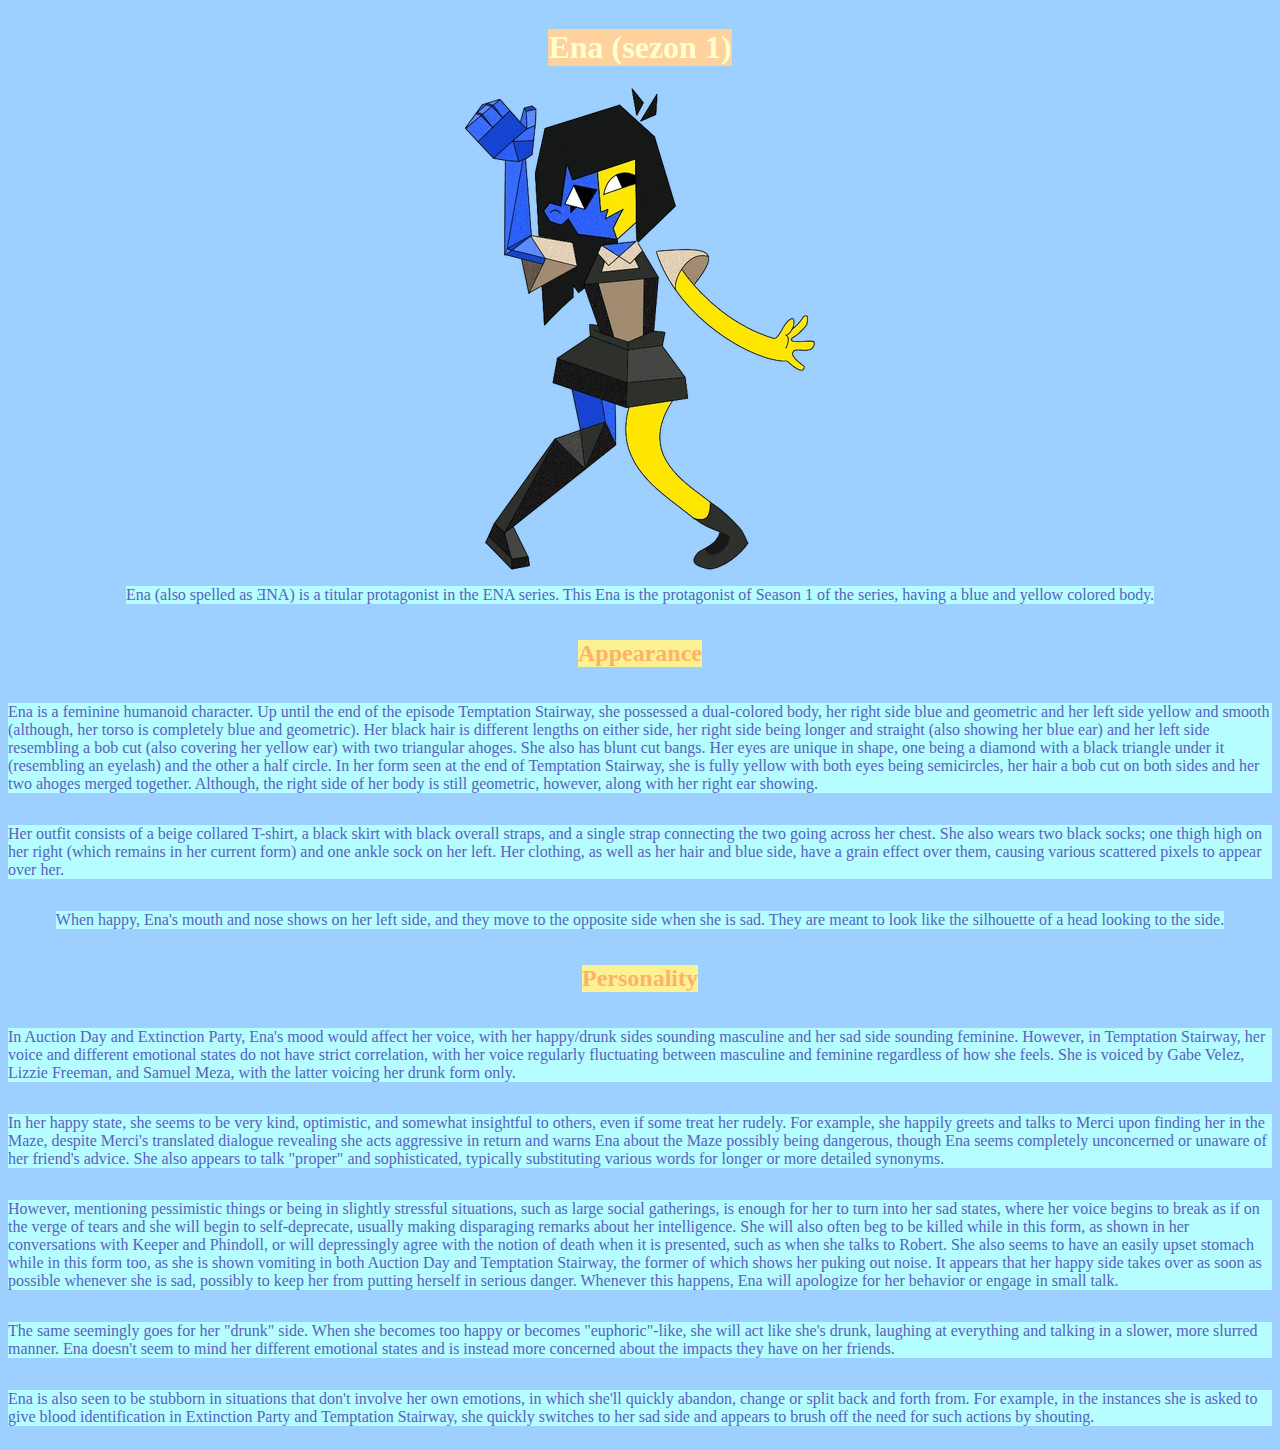
<file: index.html>
<!DOCTYPE html>
<html lang="en">
<head>
    <meta charset="UTF-8">
    <meta http-equiv="X-UA-Compatible" content="IE=edge">
    <meta name="viewport" content="width=device-width, initial-scale=1.0">
    <title>Document</title>
    <link rel="stylesheet" href="style1.css">
</head>
<body>
    <h1>
    Ena (sezon 1)
    </h1>
    <img src="EnaNormal.png" alt="">
    <p>
    Ena (also spelled as ƎNA) is a titular protagonist in the ENA series. This Ena is the protagonist of Season 1 of the series, having a blue and yellow colored body.
    </p>
    <h2>
    Appearance
    </h2>
    <p>
        Ena is a feminine humanoid character. Up until the end of the episode Temptation Stairway, she possessed a dual-colored body, her right side blue and geometric and her left side yellow and smooth (although, her torso is completely blue and geometric). Her black hair is different lengths on either side, her right side being longer and straight (also showing her blue ear) and her left side resembling a bob cut (also covering her yellow ear) with two triangular ahoges. She also has blunt cut bangs. Her eyes are unique in shape, one being a diamond with a black triangle under it (resembling an eyelash) and the other a half circle. In her form seen at the end of Temptation Stairway, she is fully yellow with both eyes being semicircles, her hair a bob cut on both sides and her two ahoges merged together. Although, the right side of her body is still geometric, however, along with her right ear showing.
    </p>
    <p>
        Her outfit consists of a beige collared T-shirt, a black skirt with black overall straps, and a single strap connecting the two going across her chest. She also wears two black socks; one thigh high on her right (which remains in her current form) and one ankle sock on her left. Her clothing, as well as her hair and blue side, have a grain effect over them, causing various scattered pixels to appear over her.
    </p>
    <p>
        When happy, Ena's mouth and nose shows on her left side, and they move to the opposite side when she is sad. They are meant to look like the silhouette of a head looking to the side.
    </p>
    <h2>
        Personality
    </h2>
    <p>
        In Auction Day and Extinction Party, Ena's mood would affect her voice, with her happy/drunk sides sounding masculine and her sad side sounding feminine. However, in Temptation Stairway, her voice and different emotional states do not have strict correlation, with her voice regularly fluctuating between masculine and feminine regardless of how she feels. She is voiced by Gabe Velez, Lizzie Freeman, and Samuel Meza, with the latter voicing her drunk form only.
    </p>
    <p>
        In her happy state, she seems to be very kind, optimistic, and somewhat insightful to others, even if some treat her rudely. For example, she happily greets and talks to Merci upon finding her in the Maze, despite Merci's translated dialogue revealing she acts aggressive in return and warns Ena about the Maze possibly being dangerous, though Ena seems completely unconcerned or unaware of her friend's advice. She also appears to talk "proper" and sophisticated, typically substituting various words for longer or more detailed synonyms.
    </p>
    <p>
        However, mentioning pessimistic things or being in slightly stressful situations, such as large social gatherings, is enough for her to turn into her sad states, where her voice begins to break as if on the verge of tears and she will begin to self-deprecate, usually making disparaging remarks about her intelligence. She will also often beg to be killed while in this form, as shown in her conversations with Keeper and Phindoll, or will depressingly agree with the notion of death when it is presented, such as when she talks to Robert. She also seems to have an easily upset stomach while in this form too, as she is shown vomiting in both Auction Day and Temptation Stairway, the former of which shows her puking out noise. It appears that her happy side takes over as soon as possible whenever she is sad, possibly to keep her from putting herself in serious danger. Whenever this happens, Ena will apologize for her behavior or engage in small talk.
    </p>
    <p>
        The same seemingly goes for her "drunk" side. When she becomes too happy or becomes "euphoric"-like, she will act like she's drunk, laughing at everything and talking in a slower, more slurred manner. Ena doesn't seem to mind her different emotional states and is instead more concerned about the impacts they have on her friends.
    </p>
    <p>
        Ena is also seen to be stubborn in situations that don't involve her own emotions, in which she'll quickly abandon, change or split back and forth from. For example, in the instances she is asked to give blood identification in Extinction Party and Temptation Stairway, she quickly switches to her sad side and appears to brush off the need for such actions by shouting.
    </p>
</body>
</html>
</file>
<file: style1.css>
body {
    background-color: rgb(157, 208, 255);
    color: rgb(90, 97, 190);
    display: flex;
       flex-direction: column;
       align-items: center;
   } 
   h1 {
    color: rgb(255, 254, 206);
    background-color: rgb(255, 209, 156);
   }
   h2 {
    color: rgb(253, 178, 108);
    background-color: rgb(253, 242, 146);
   }
   p {
    background-color: rgb(181, 253, 255);
   }
</file>
